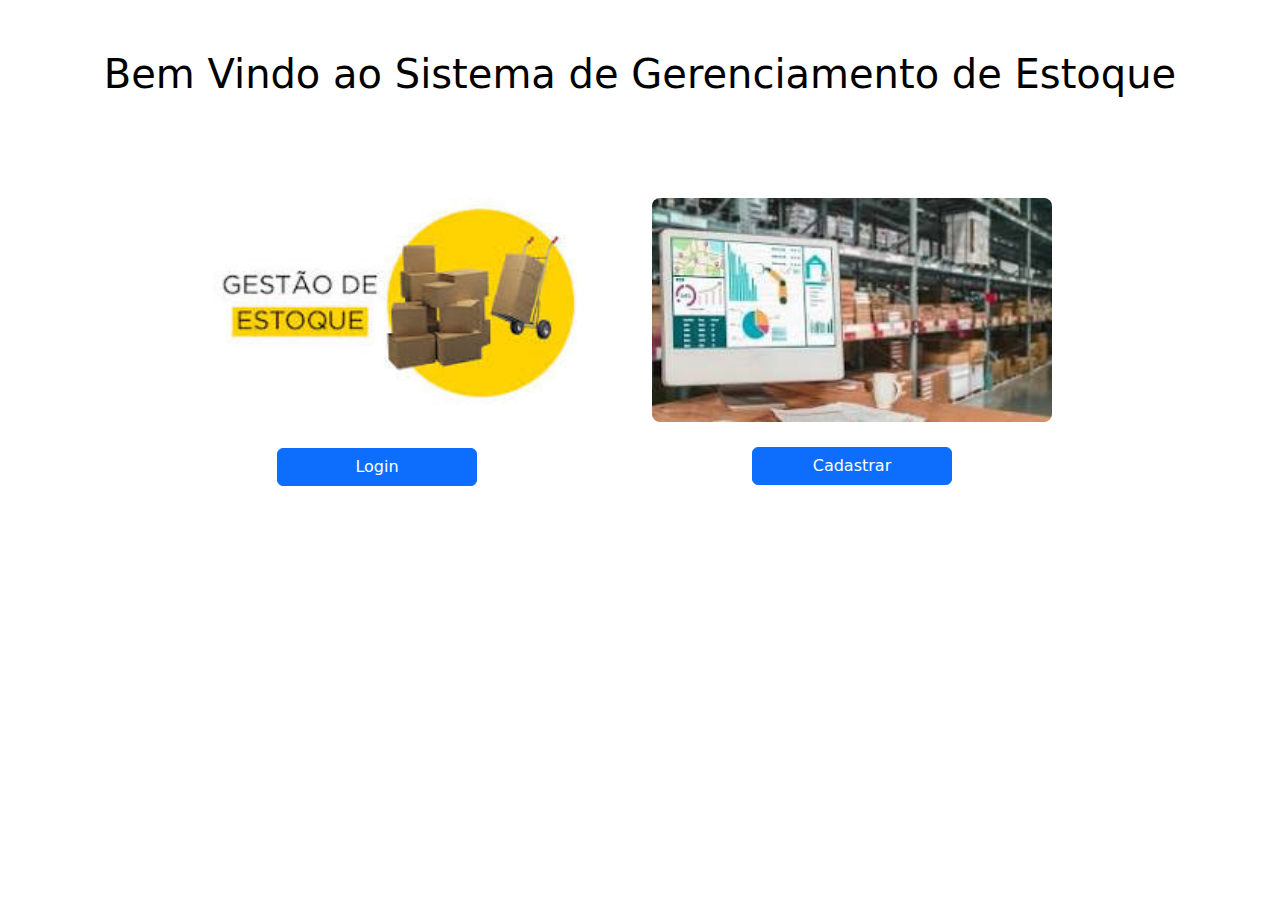
<file: index.html>
<!DOCTYPE html>
<html lang="pt-br">
<head>
    <meta charset="UTF-8">
    <meta name="viewport" content="width=device-width, initial-scale=1.0">
    <title>Gerenciamento de Estoque</title>

    <!-- Link para o arquivo CSS externo -->
    <link rel="stylesheet" href="style.css">

    <!-- Link do Bootstrap (CDN) -->
    <link href="https://cdn.jsdelivr.net/npm/bootstrap@5.3.0-alpha1/dist/css/bootstrap.min.css" rel="stylesheet">
</head>
<body>

    <div class="titulo1">
        <h1>Bem Vindo ao Sistema de Gerenciamento de Estoque</h1>
    </div>

    <!-- Container principal -->
    <div class="container text-center">
        <div class="row justify-content-center">

            <!-- Primeira imagem e botão de login -->
            <div class="col-12 col-md-5">
                <div class="image-box">
                    <img src="imagens/login-image.jpg" alt="Imagem Login">
                    <div class="btn-container">
                        <a href="login.html" class="btn btn-primary btn-block">Login</a>
                    </div>
                </div>
            </div>

            <!-- Segunda imagem e botão de cadastro -->
            <div class="col-12 col-md-5">
                <div class="image-box">
                    <img src="imagens/register-image.jpg" alt="Imagem Cadastro">
                    <div class="btn-container">
                        <a href="cadastro.html" class="btn btn-primary btn-block">Cadastrar</a>
                    </div>
                </div>
            </div>

        </div>
    </div>

    <!-- Scripts do Bootstrap (CDN) -->
    <script src="https://cdn.jsdelivr.net/npm/@popperjs/core@2.11.6/dist/umd/popper.min.js"></script>
    <script src="https://cdn.jsdelivr.net/npm/bootstrap@5.3.0-alpha1/dist/js/bootstrap.min.js"></script>
</body>
</html>
</file>
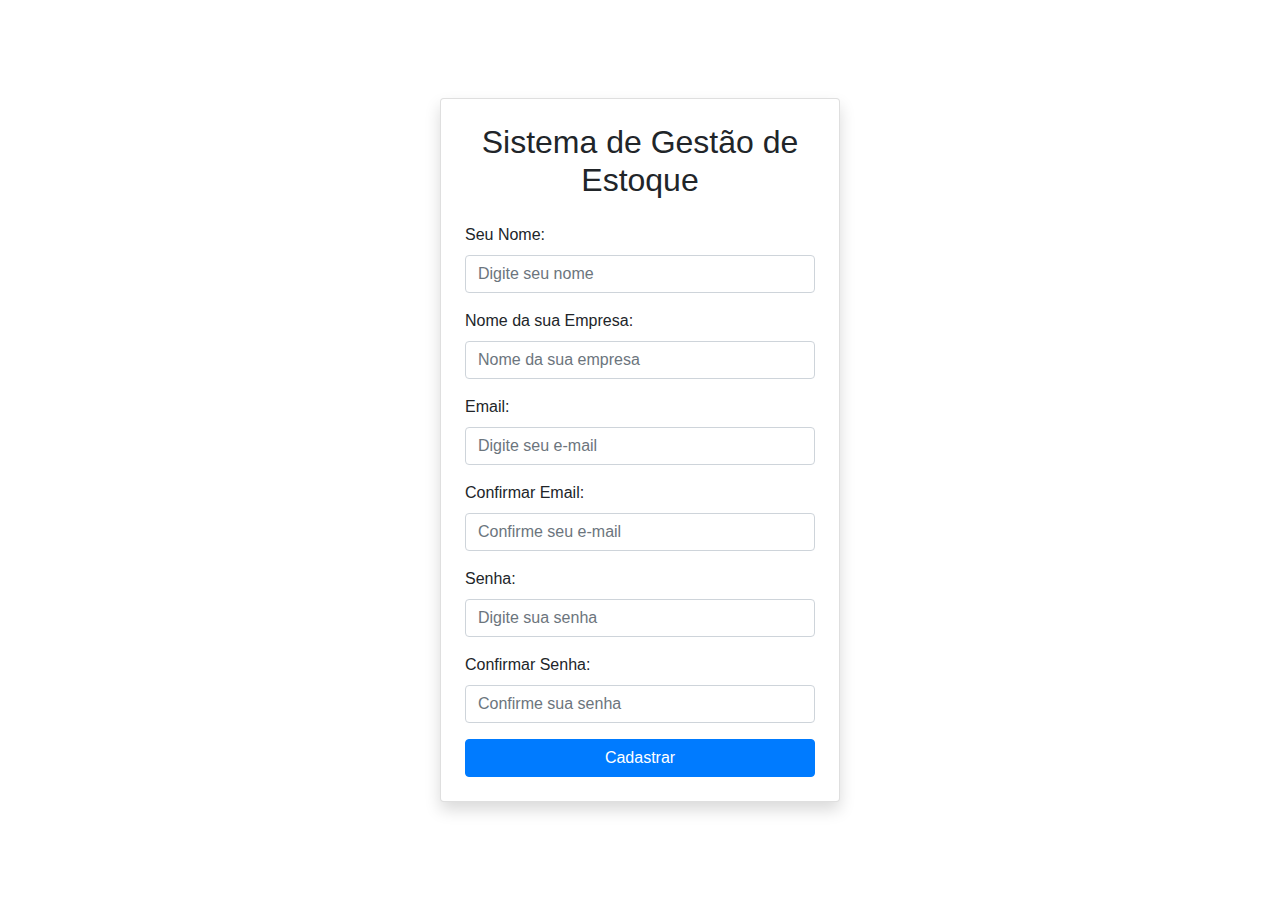
<file: cadastro.html>
<!DOCTYPE html>
<html lang="pt-br">
<head>
    <meta charset="UTF-8">
    <meta name="viewport" content="width=device-width, initial-scale=1.0">
    <title>Cadastro - Sistema de Gestão de Estoque</title>
    <!-- Importando Bootstrap CSS -->
    <link href="https://maxcdn.bootstrapcdn.com/bootstrap/4.5.2/css/bootstrap.min.css" rel="stylesheet">
</head>
<body>

<div class="container d-flex justify-content-center align-items-center" style="min-height: 100vh;">
    <div class="card p-4 shadow" style="width: 100%; max-width: 400px;">
        <h2 class="text-center mb-4">Sistema de Gestão de Estoque</h2>
        <form id="registerForm" novalidate>
            <!-- Campo Nome -->
            <div class="form-group">
                <label for="name">Seu Nome:</label>
                <input type="text" class="form-control" id="name" name="name" placeholder="Digite seu nome" required>
                <div class="invalid-feedback">Por favor, insira seu nome.</div>
            </div>
            <!-- Campo Nome da Empresa -->
            <div class="form-group">
                <label for="companyName">Nome da sua Empresa:</label>
                <input type="text" class="form-control" id="companyName" name="companyName" placeholder="Nome da sua empresa" required>
                <div class="invalid-feedback">Por favor, insira o nome da sua empresa.</div>
            </div>
            <!-- Campo E-mail -->
            <div class="form-group">
                <label for="email">Email:</label>
                <input type="email" class="form-control" id="email" name="email" placeholder="Digite seu e-mail" required>
                <div class="invalid-feedback">Por favor, insira um e-mail válido.</div>
            </div>
            <!-- Campo Confirmar E-mail -->
            <div class="form-group">
                <label for="confirmEmail">Confirmar Email:</label>
                <input type="email" class="form-control" id="confirmEmail" name="confirmEmail" placeholder="Confirme seu e-mail" required>
                <div class="invalid-feedback">Os e-mails não correspondem.</div>
            </div>
            <!-- Campo Senha -->
            <div class="form-group">
                <label for="password">Senha:</label>
                <input type="password" class="form-control" id="password" name="password" placeholder="Digite sua senha" required>
                <div class="invalid-feedback">Por favor, insira sua senha.</div>
            </div>
            <!-- Campo Confirmar Senha -->
            <div class="form-group">
                <label for="confirmPassword">Confirmar Senha:</label>
                <input type="password" class="form-control" id="confirmPassword" name="confirmPassword" placeholder="Confirme sua senha" required>
                <div class="invalid-feedback">As senhas não correspondem.</div>
            </div>
            <!-- Botão de Cadastro -->
            <button type="submit" class="btn btn-primary btn-block">Cadastrar</button>
        </form>
    </div>
</div>

<!-- Importando Bootstrap e jQuery -->
<script src="https://code.jquery.com/jquery-3.5.1.min.js"></script>
<script src="https://maxcdn.bootstrapcdn.com/bootstrap/4.5.2/js/bootstrap.min.js"></script>

<script>
    // Validação do formulário de cadastro
    (function () {
        'use strict';
        var form = document.getElementById('registerForm');
        
        form.addEventListener('submit', function (event) {
            event.preventDefault();
            
            // Validação dos e-mails e senhas
            var email = document.getElementById('email').value;
            var confirmEmail = document.getElementById('confirmEmail').value;
            var password = document.getElementById('password').value;
            var confirmPassword = document.getElementById('confirmPassword').value;
            
            // Limpar feedbacks de erro anteriores
            document.getElementById('confirmEmail').setCustomValidity('');
            document.getElementById('confirmPassword').setCustomValidity('');
            
            // Verificar se os e-mails coincidem
            if (email !== confirmEmail) {
                document.getElementById('confirmEmail').setCustomValidity('Os e-mails não correspondem.');
            }
            
            // Verificar se as senhas coincidem
            if (password !== confirmPassword) {
                document.getElementById('confirmPassword').setCustomValidity('As senhas não correspondem.');
            }
            
            // Se o formulário for válido, pode ser enviado
            if (form.checkValidity() === false) {
                event.stopPropagation();
            } else {
                // Exibir mensagem de sucesso e redirecionar para a tela de login
                alert("Cadastro realizado com sucesso!");
                window.location.href = 'login.html'; // Redireciona para a página de login
            }
            
            form.classList.add('was-validated');
        }, false);
    })();
</script>

</body>
</html>
</file>
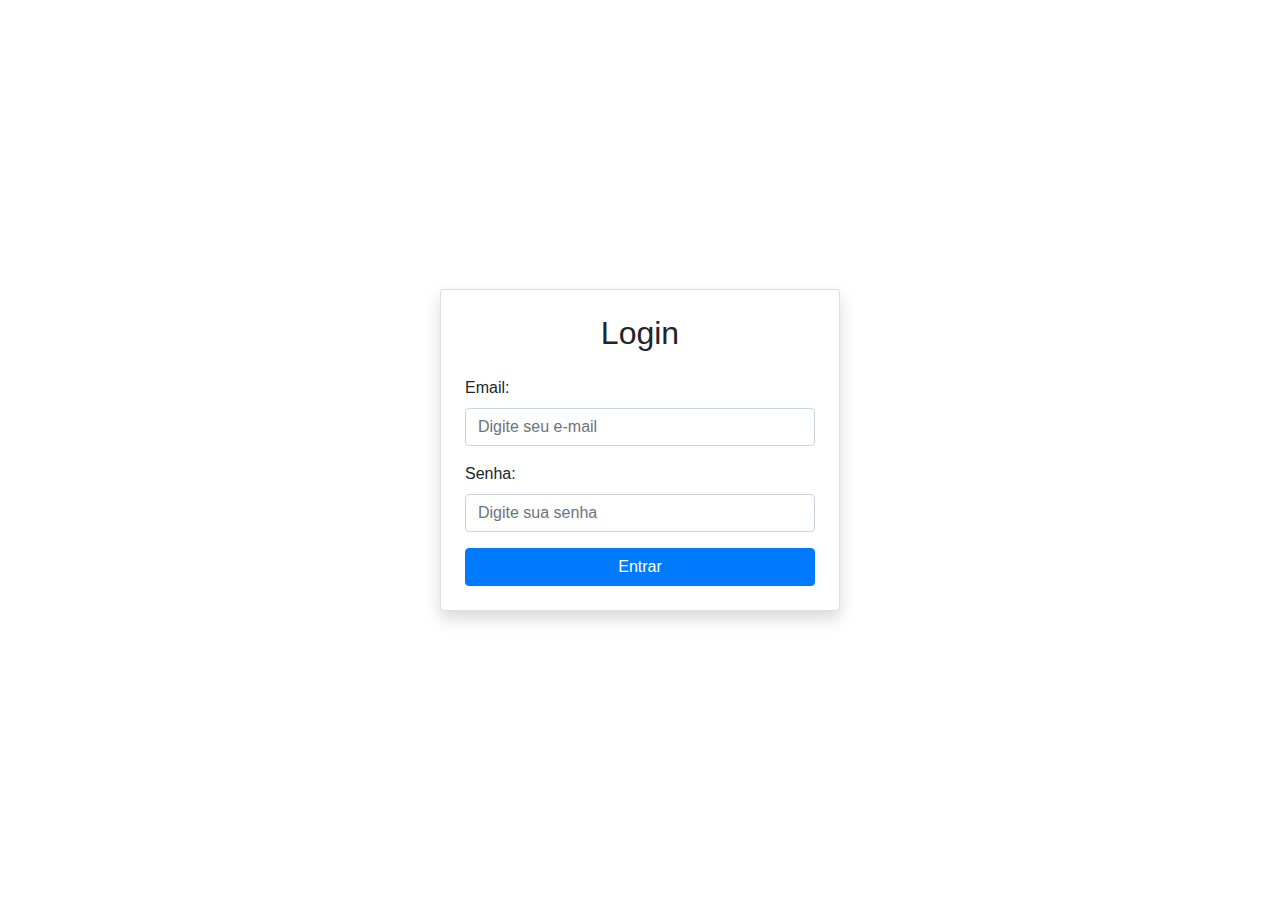
<file: login.html>
<!DOCTYPE html>
<html lang="pt-br">
<head>
    <meta charset="UTF-8">
    <meta name="viewport" content="width=device-width, initial-scale=1.0">
    <title>Login - Sistema de Gestão de Estoque</title>
    <link href="https://maxcdn.bootstrapcdn.com/bootstrap/4.5.2/css/bootstrap.min.css" rel="stylesheet">
</head>
<body>

<div class="container d-flex justify-content-center align-items-center" style="min-height: 100vh;">
    <div class="card p-4 shadow" style="width: 100%; max-width: 400px;">
        <h2 class="text-center mb-4">Login</h2>
        <form id="loginForm" novalidate>
            <div class="form-group">
                <label for="email">Email:</label>
                <input type="email" class="form-control" id="email" name="email" placeholder="Digite seu e-mail" required>
                <div class="invalid-feedback">Por favor, insira um e-mail válido.</div>
            </div>
            <div class="form-group">
                <label for="password">Senha:</label>
                <input type="password" class="form-control" id="password" name="password" placeholder="Digite sua senha" required>
                <div class="invalid-feedback">Por favor, insira sua senha.</div>
            </div>
            <button type="submit" class="btn btn-primary btn-block">Entrar</button>
        </form>
    </div>
</div>

<script src="https://code.jquery.com/jquery-3.5.1.min.js"></script>
<script src="https://maxcdn.bootstrapcdn.com/bootstrap/4.5.2/js/bootstrap.min.js"></script>

<script>
    // Função de validação e redirecionamento após login
    document.getElementById('loginForm').addEventListener('submit', function(event) {
        event.preventDefault();
        
        var email = document.getElementById('email').value;
        var password = document.getElementById('password').value;
        
        if (email === "usuario@exemplo.com" && password === "123456") { // Exemplo de autenticação
            alert("Login realizado com sucesso!");
            window.location.href = 'dashboard.html'; // Redireciona para a página do sistema
        } else {
            alert("E-mail ou senha incorretos!");
        }
    });
</script>

</body>
</html>
</file>
<file: style.css>
/* Reset básico para garantir consistência entre navegadores */
* {
    margin: 0;
    padding: 0;
    box-sizing: border-box;
}

/* Corpo da página */
body {
    background-color: #f8f9fa; /* Cor de fundo clara */
    font-family: Arial, sans-serif;
}

/* Título principal */
.titulo1 {
    margin-top: 50px;
    text-align: center;
    color: rgb(0, 0, 0);
}

/* Container central */
.container {
    margin-top: 100px; /* Ajuste da margem superior */
    text-align: center; /* Centralizando o conteúdo */
}

/* Estilo da seção das imagens */
.image-container {
    display: flex; /* Flexbox para imagens lado a lado */
    justify-content: center; /* Centraliza as imagens */
    gap: 30px; /* Espaço entre as imagens */
    margin-bottom: 40px; /* Espaço entre as imagens e os botões */
}

/* Estilo de cada box de imagem (imagem + botão) */
.image-box {
    display: flex;
    flex-direction: column; /* Organiza a imagem e o botão em uma coluna */
    align-items: center; /* Centraliza o conteúdo */
    justify-content: center;
    text-align: center;
    width: 100%; /* Faz o box de imagem ocupar toda a largura possível */
    max-width: 400px; /* Limita a largura máxima do box */
    margin-bottom: 30px; /* Espaçamento abaixo de cada imagem-box */
}

/* Estilo das imagens */
.image-box img {
    width: 100%; /* Faz a imagem ocupar toda a largura disponível */
    max-width: 400px; /* Limita a largura máxima das imagens */
    height: auto; /* Ajusta a altura de forma proporcional à largura */
    object-fit: cover; /* Garante que a imagem preencha o espaço sem distorcer */
    border-radius: 8px; /* Bordas arredondadas */
    transition: transform 0.3s ease, box-shadow 0.3s ease; /* Transição suave para o efeito hover */
}

/* Efeito Hover nas imagens */
.image-box img:hover {
    transform: scale(1.1); /* Aumenta a escala da imagem */
    box-shadow: 0 4px 12px rgba(0, 0, 0, 0.2); /* Adiciona uma sombra suave */
}

/* Estilo para os botões */
.btn {
    width: 200px; /* Define a largura do botão, agora é 80% da largura da imagem */
    max-width: 300px; /* Define um tamanho máximo para o botão */
    font-size: 18px; /* Tamanho da fonte do botão */
    padding: 12px 0; /* Adiciona um pouco de padding para aumentar a altura do botão */
    border-radius: 5px;
    background-color: #007bff; /* Cor de fundo do botão */
    color: white;
    border: none;
    cursor: pointer;
    margin-top: 25px; /* Espaço acima do botão */
}

/* Adiciona um pequeno efeito ao passar o mouse nos botões */
.btn:hover {
    opacity: 0.8;
    transition: opacity 0.3s;
    background-color: #0056b3; /* Muda a cor de fundo do botão no hover */
}
</file>
